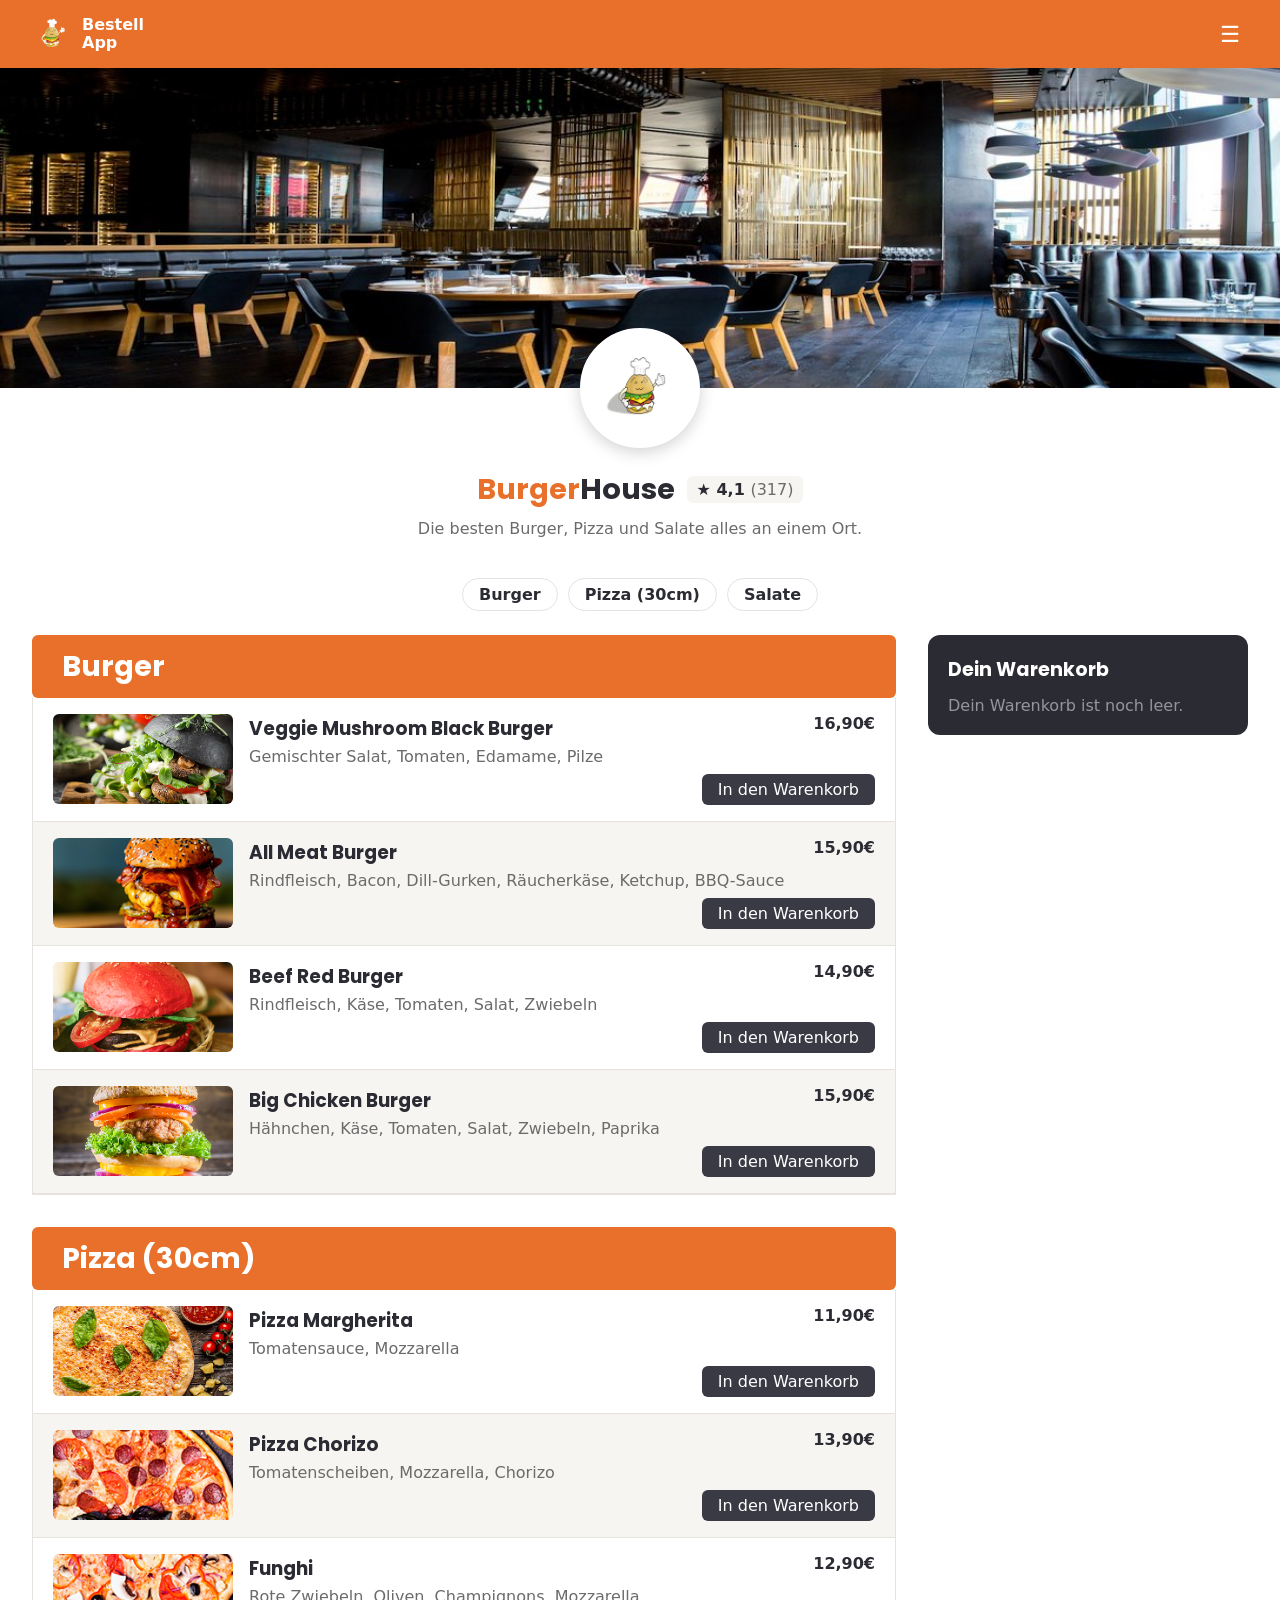
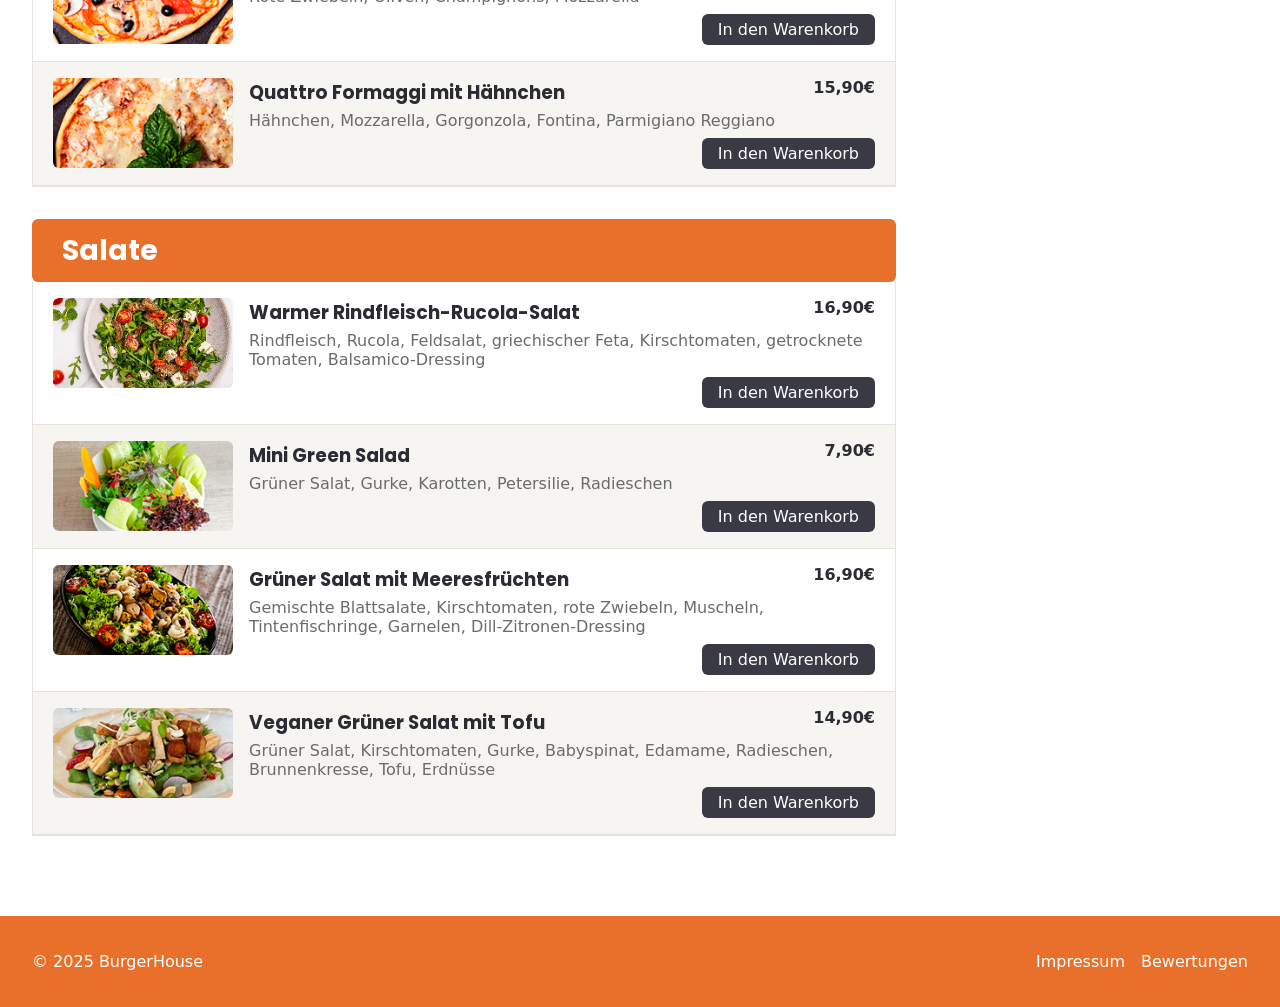
<file: index.html>
<!DOCTYPE html>
<html lang="de">
<head>
  <meta charset="UTF-8" />
  <meta name="viewport" content="width=device-width, initial-scale=1.0" />
  <title>Burger House | Bestell App</title>
  <link rel="icon" type="image/png" href="img/logo.png" />
  <link rel="stylesheet" href="style/base.css" />
  <link rel="stylesheet" href="style/layout.css" />
  <link rel="stylesheet" href="style/index.css" />
  <link rel="stylesheet" href="style/mobile.css" />
</head>
<body onload="init()" class="hasMobileNav">

  <header class="siteHeader">
    <div class="headerInner">
      <div class="logo">
        <img src="img/logo_1.png" alt="Bestell App Logo" class="logoImage" />
        <span class="logoText">Bestell<br />App</span>
      </div>
      <button class="menuButton" type="button" aria-label="Menü öffnen">
        <span aria-hidden="true">☰</span>
      </button>
    </div>
  </header>

  <section class="hero">
    <img class="heroImage" id="heroImage" src="img/hero.jpg" alt="" />
    <img class="restaurantLogo" id="restaurantLogo" alt="Burger House Logo" />
  </section>

  <section class="restaurantInfo">
    <div class="restaurantNameRow"></div>
    <p class="restaurantDescription"></p>
  </section>

  <nav class="categoryNav" aria-label="Kategorien"></nav>

  <div class="contentWrapper">

    <main class="menu"></main>

    <aside class="cart" id="cart">
      <h2 class="cartTitle">Dein Warenkorb</h2>
      <ul class="cartItems" id="cartItems"></ul>
      <div class="cartSummary">
        <div class="cartSummaryRow">
          <span>Zwischensumme</span>
          <span id="cartSubtotal">0,00€</span>
        </div>
        <div class="cartSummaryRow">
          <span>Liefergebühr</span>
          <span id="cartDeliveryFee">4,99€</span>
        </div>
        <div class="cartSummaryRow cartTotal">
          <span>Gesamtsumme</span>
          <span id="cartTotal">0,00€</span>
        </div>
      </div>
      <button class="buyNowButton" type="button" id="cartBuyNow">Jetzt bestellen</button>
    </aside>

  </div>

  <!-- Mobiler Warenkorb Dialog -->
  <dialog class="cartDialog" id="cartDialog">
    <button class="closeDialogButton" id="closeCartDialog" type="button">✕</button>
    <h2 class="cartTitle">Dein Warenkorb</h2>
    <ul class="cartItems" id="dialogCartItems"></ul>
    <div class="cartSummary">
      <div class="cartSummaryRow">
        <span>Zwischensumme</span>
        <span id="dialogSubtotal">0,00€</span>
      </div>
      <div class="cartSummaryRow">
        <span>Liefergebühr</span>
        <span id="dialogDeliveryFee">4,99€</span>
      </div>
      <div class="cartSummaryRow cartTotal">
        <span>Gesamtsumme</span>
        <span id="dialogTotal">0,00€</span>
      </div>
    </div>
    <button class="buyNowButton" id="dialogBuyNow" type="button">Jetzt bestellen</button>
  </dialog>

  <!-- Bestellbestätigung Dialog -->
  <dialog class="confirmationDialog" id="orderConfirmedDialog">
    <button class="closeConfirmationButton" type="button"
      onclick="document.getElementById('orderConfirmedDialog').close()">✕</button>
    <img class="confirmationIcon" src="img/logo_2.png" alt="" aria-hidden="true" />
    <h2 class="confirmationTitle">Bestellung bestätigt!</h2>
    <p class="confirmationText">Dein Essen ist auf dem Weg!</p>
  </dialog>

  <!-- Mobile Bottom Navigation -->
  <nav class="mobileNav" aria-label="Mobile Navigation"></nav>

  <footer class="siteFooter">
    <div class="footerInner">
      <p>© 2025 BurgerHouse</p>
      <nav class="footerLinks">
        <a href="imprint.html">Impressum</a>
        <a href="reviews.html">Bewertungen</a>
      </nav>
    </div>
  </footer>

  <script src="scripts/db.js"></script>
  <script src="scripts/templates.js"></script>
  <script src="scripts/script.js"></script>

</body>
</html>
</file>
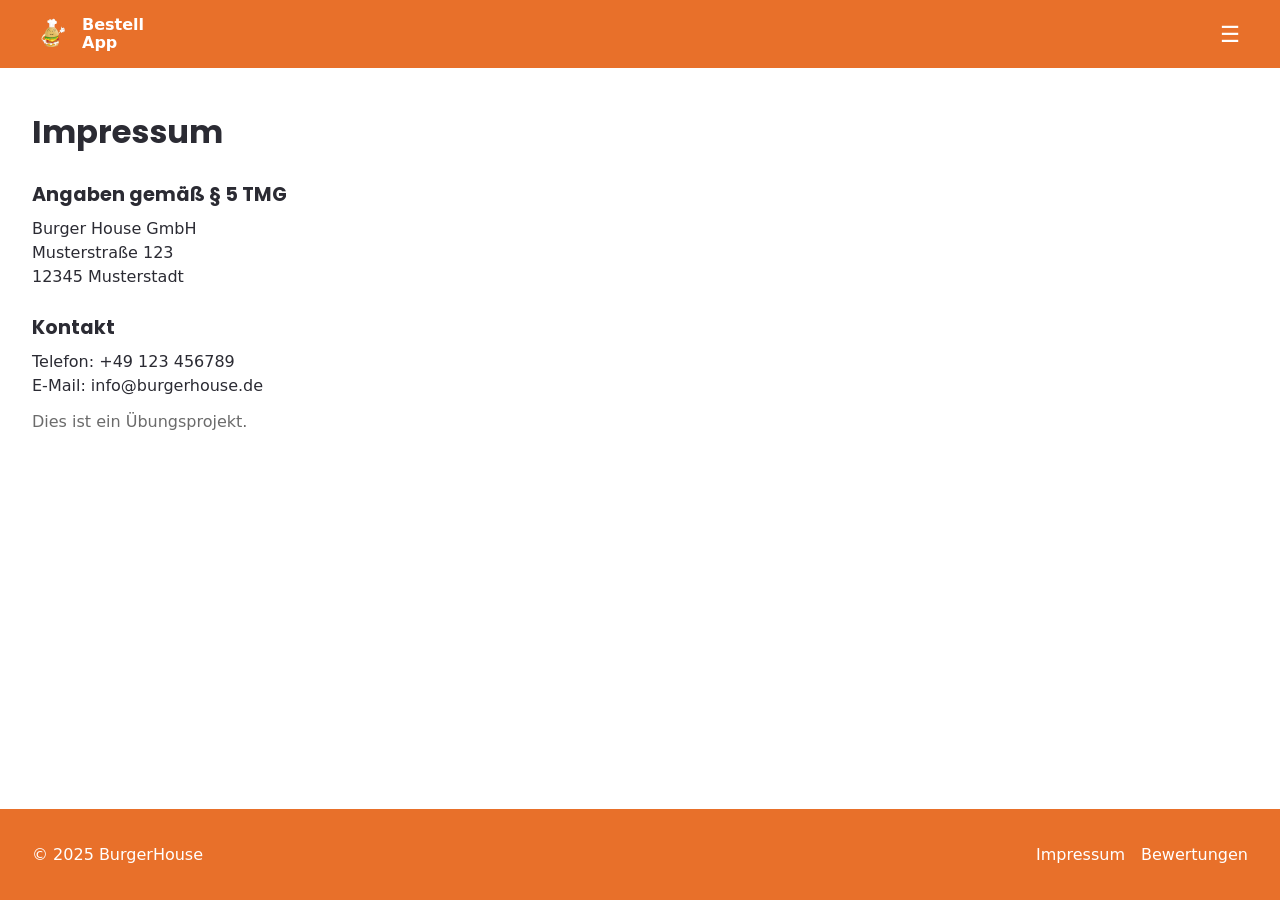
<file: imprint.html>
<!DOCTYPE html>
<html lang="de">
<head>
  <meta charset="UTF-8" />
  <meta name="viewport" content="width=device-width, initial-scale=1.0" />
  <title>Impressum | Burger House</title>
  <link rel="icon" type="image/png" href="img/logo.png" />
  <link rel="stylesheet" href="style/base.css" />
  <link rel="stylesheet" href="style/layout.css" />
  <link rel="stylesheet" href="style/imprint.css" />
  <link rel="stylesheet" href="style/mobile.css" />
</head>
<body>

  <header class="siteHeader">
    <div class="headerInner">
      <a href="index.html" class="logo">
        <img src="img/logo_1.png" alt="Bestell App Logo" class="logoImage" />
        <span class="logoText">Bestell<br />App</span>
      </a>
      <button class="menuButton" type="button" aria-label="Menü öffnen">
        <span aria-hidden="true">☰</span>
      </button>
    </div>
  </header>

  <main class="pageContent">
    <div class="pageContentInner">
      <h1>Impressum</h1>

      <h2>Angaben gemäß § 5 TMG</h2>
      <p>
        Burger House GmbH<br />
        Musterstraße 123<br />
        12345 Musterstadt
      </p>

      <h2>Kontakt</h2>
      <p>
        Telefon: +49 123 456789<br />
        E-Mail: info@burgerhouse.de
      </p>

      <p class="pageNote">
        Dies ist ein Übungsprojekt.
      </p>
    </div>
  </main>

  <footer class="siteFooter">
    <div class="footerInner">
      <p>© 2025 BurgerHouse</p>
      <nav class="footerLinks">
        <a href="imprint.html">Impressum</a>
        <a href="reviews.html">Bewertungen</a>
      </nav>
    </div>
  </footer>

</body>
</html>
</file>
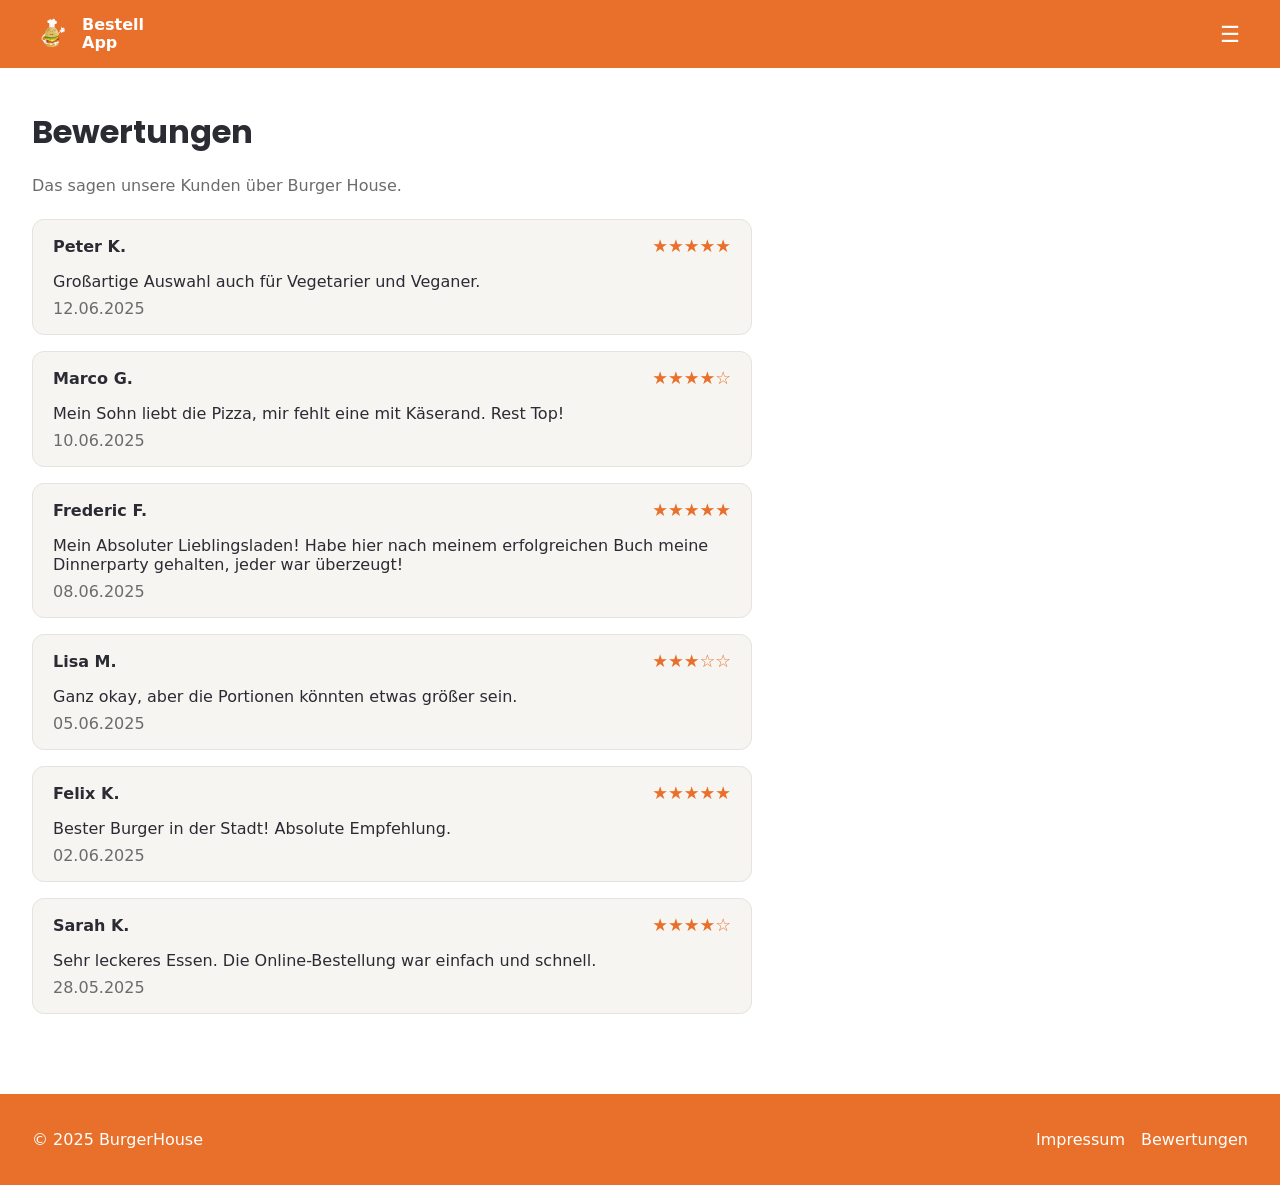
<file: reviews.html>
<!DOCTYPE html>
<html lang="de">
<head>
  <meta charset="UTF-8" />
  <meta name="viewport" content="width=device-width, initial-scale=1.0" />
  <title>Bewertungen | Burger House</title>
  <link rel="icon" type="image/png" href="img/logo.png" />
  <link rel="stylesheet" href="style/base.css" />
  <link rel="stylesheet" href="style/layout.css" />
  <link rel="stylesheet" href="style/reviews.css" />
  <link rel="stylesheet" href="style/mobile.css" />
</head>
<body onload="renderReviews()">

  <header class="siteHeader">
    <div class="headerInner">
      <a href="index.html" class="logo">
        <img src="img/logo_1.png" alt="Bestell App Logo" class="logoImage" />
        <span class="logoText">Bestell<br />App</span>
      </a>
      <button class="menuButton" type="button" aria-label="Menü öffnen">
        <span aria-hidden="true">☰</span>
      </button>
    </div>
  </header>

  <main class="pageContent">
    <div class="pageContentInner">
      <h1>Bewertungen</h1>
      <p class="pageIntro">Das sagen unsere Kunden über Burger House.</p>
      <ul class="reviewList" id="reviewList"></ul>
    </div>
  </main>

  <footer class="siteFooter">
    <div class="footerInner">
      <p>© 2025 BurgerHouse</p>
      <nav class="footerLinks">
        <a href="imprint.html">Impressum</a>
        <a href="reviews.html">Bewertungen</a>
      </nav>
    </div>
  </footer>

  <script src="scripts/db_reviews.js"></script>
  <script src="scripts/templates.js"></script>
  <script src="scripts/reviews.js"></script>

</body>
</html>
</file>
<file: style/base.css>
@import url("https://fonts.googleapis.com/css2?family=Poppins:wght@600;700&display=swap");

:root {
  --color-primary: #e8702a;
  --color-primary-dark: #c95a1b;
  --color-dark: #2b2b33;
  --color-dark-soft: #3a3a44;
  --color-text: #2b2b33;
  --color-text-light: #6b6b6b;
  --color-bg: #ffffff;
  --color-bg-alt: #f7f5f2;
  --color-border: #e6e2dd;
  --max-width: 1440px;
  --radius-sm: 6px;
  --radius-md: 12px;
  --side-padding: clamp(16px, 4vw, 32px);
}

* {
  box-sizing: border-box;
}

html, body {
  min-height: 100vh;
  min-height: 100dvh;
}

body {
  margin: 0;
  font-family: "Segoe UI", system-ui, sans-serif;
  color: var(--color-text);
  background-color: var(--color-bg);
  display: flex;
  flex-direction: column;
  overflow-x: hidden;
}

h1, h2, h3 {
  font-family: "Poppins", "Segoe UI", sans-serif;
  margin: 0;
}

ul {
  list-style: none;
  margin: 0;
  padding: 0;
}

a {
  color: inherit;
  text-decoration: none;
}

button {
  font-family: inherit;
  cursor: pointer;
  border: none;
}
</file>
<file: style/layout.css>
/* ===== Header ===== */
.siteHeader {
  background-color: var(--color-primary);
  color: white;
  padding: 14px var(--side-padding);
}

.headerInner {
  max-width: var(--max-width);
  margin: 0 auto;
  display: flex;
  align-items: center;
  justify-content: space-between;
}

.logo {
  display: flex;
  align-items: center;
  gap: 10px;
  font-weight: 700;
  color: white;
}

.logoImage {
  width: 40px;
  height: 40px;
}

.logoText {
  line-height: 1.1;
  font-size: 1rem;
}

.menuButton {
  background: none;
  color: white;
  font-size: 1.4rem;
  padding: 4px 8px;
}

/* ===== Content Wrapper ===== */
.contentWrapper {
  max-width: var(--max-width);
  margin: 0 auto;
  padding: 0 var(--side-padding) 48px;
  display: grid;
  grid-template-columns: minmax(0, 1fr) 320px;
  gap: 32px;
  align-items: start;
  flex: 1 0 auto;
  width: 100%;
}

/* ===== Footer ===== */
.siteFooter {
  background-color: var(--color-primary);
  color: white;
  padding: 20px var(--side-padding);
  flex-shrink: 0;
}

.footerInner {
  max-width: var(--max-width);
  margin: 0 auto;
  display: flex;
  justify-content: space-between;
  align-items: center;
  flex-wrap: wrap;
  gap: 12px;
}

.footerLinks {
  display: flex;
  gap: 16px;
}
</file>
<file: style/index.css>
/* ===== Hero ===== */
.hero {
  position: relative;
  width: 100%;
}

.heroImage {
  width: 100%;
  height: clamp(180px, 30vw, 320px);
  object-fit: cover;
  display: block;
}

.restaurantLogo {
  position: absolute;
  bottom: -60px;
  left: 50%;
  transform: translateX(-50%);
  width: 120px;
  height: 120px;
  border-radius: 50%;
  border: 4px solid white;
  box-shadow: 0 4px 16px rgba(0, 0, 0, 0.18);
  background-color: white;
  object-fit: cover;
}

/* ===== Restaurant Info ===== */
.restaurantInfo {
  max-width: var(--max-width);
  margin: 0 auto;
  text-align: center;
  padding: 80px var(--side-padding) 24px;
}

.restaurantNameRow {
  display: flex;
  align-items: center;
  justify-content: center;
  flex-wrap: wrap;
  gap: 12px;
}

.restaurantName {
  font-size: 1.8rem;
}

.nameDark {
  color: var(--color-text);
}

.nameAccent {
  color: var(--color-primary);
}

.rating {
  font-size: 1rem;
  font-weight: 600;
  background-color: var(--color-bg-alt);
  border-radius: var(--radius-sm);
  padding: 4px 10px;
  color: var(--color-text);
  white-space: nowrap;
}

.reviewCount {
  color: var(--color-text-light);
  font-weight: 400;
}

.restaurantDescription {
  margin-top: 8px;
  color: var(--color-text-light);
}

/* ===== Category Nav ===== */
.categoryNav {
  max-width: var(--max-width);
  margin: 0 auto;
  display: flex;
  justify-content: center;
  flex-wrap: wrap;
  gap: 10px;
  padding: 0 var(--side-padding) 24px;
}

.categoryNav a {
  border: 1px solid var(--color-border);
  border-radius: 999px;
  padding: 6px 16px;
  font-size: 1rem;
  font-weight: 600;
  transition: background-color 0.15s;
}

.categoryNav a:hover {
  background-color: var(--color-bg-alt);
}

/* ===== Category Dish ===== */
.category {
  margin-bottom: 32px;
}

.categoryHeader {
  background-color: var(--color-primary);
  color: white;
  display: flex;
  align-items: center;
  gap: 10px;
  font-size: 1.2rem;
  font-weight: 700;
  padding: 10px 20px;
  border-radius: var(--radius-sm);
}

.dishList {
  border: 1px solid var(--color-border);
  border-top: none;
}

.dishCard {
  display: flex;
  gap: 16px;
  padding: 16px 20px;
  border-bottom: 1px solid var(--color-border);
}

.dishCard:nth-child(even) {
  background-color: var(--color-bg-alt);
}

.dishImage {
  flex-shrink: 0;
  width: 180px;
  height: 90px;
  border-radius: var(--radius-sm);
  object-fit: cover;
  background-color: var(--color-bg-alt);
}

.dishInfo {
  flex-grow: 1;
  display: flex;
  flex-direction: column;
  gap: 4px;
  min-width: 0;
}

.dishHeader {
  display: flex;
  justify-content: space-between;
  gap: 12px;
  font-weight: 600;
}

.dishPrice {
  white-space: nowrap;
}

.dishName {
  overflow-wrap: break-word;
}

.dishDescription {
  margin: 0;
  font-size: 1rem;
  color: var(--color-text-light);
}

.addToBasketButton {
  align-self: flex-end;
  margin-top: 4px;
  background-color: var(--color-dark-soft);
  color: white;
  border-radius: var(--radius-sm);
  padding: 6px 16px;
  font-size: 1rem;
  transition: background-color 0.15s;
}

.addToBasketButton:hover {
  background-color: var(--color-dark);
}

.addToBasketButton.addedToBasket {
  background-color: var(--color-primary);
}

/* ===== Basket (Desktop) ===== */
.cart {
  background-color: var(--color-dark);
  color: white;
  border-radius: var(--radius-md);
  padding: 20px;
  position: sticky;
  top: 16px;
}

.cartTitle {
  font-size: 1.2rem;
  margin-bottom: 12px;
}

.cartItems {
  display: flex;
  flex-direction: column;
  gap: 8px;
  max-height: 280px;
  overflow-y: auto;
  padding-right: 6px;
}

/* Custom scrollbar for cart */
.cartItems::-webkit-scrollbar {
  width: 6px;
}

.cartItems::-webkit-scrollbar-track {
  background: transparent;
}

.cartItems::-webkit-scrollbar-thumb {
  background-color: var(--color-primary);
  border-radius: 3px;
}

.cartItems::-webkit-scrollbar-thumb:hover {
  background-color: var(--color-primary-dark);
}

.cartEmptyMessage {
  color: rgba(255, 255, 255, 0.5);
  font-size: 1rem;
}

/* ===== Cart Item ===== */
.cartItem {
  display: flex;
  flex-direction: column;
  gap: 8px;
  border-bottom: 1px solid rgba(255, 255, 255, 0.1);
  padding-bottom: 10px;
  font-size: 1rem;
}

.cartItemName {
  font-weight: 600;
  overflow-wrap: break-word;
}

.cartItemBottom {
  display: flex;
  justify-content: space-between;
  align-items: center;
  gap: 12px;
  flex-wrap: wrap;
}

.cartItemControls {
  display: flex;
  align-items: center;
  gap: 8px;
}

.quantityButton {
  background-color: rgba(255, 255, 255, 0.15);
  color: white;
  border-radius: var(--radius-sm);
  width: 28px;
  height: 28px;
  display: flex;
  align-items: center;
  justify-content: center;
  font-size: 1rem;
}

.quantityButton:hover {
  background-color: rgba(255, 255, 255, 0.25);
}

.cartItemQuantity {
  min-width: 20px;
  text-align: center;
}

.cartItemPrice {
  font-weight: 600;
  white-space: nowrap;
}

/* ===== Empty cart state ===== */
.cartIsEmpty .cartSummary,
.cartIsEmpty .buyNowButton {
  display: none;
}

/* ===== Cart Summary ===== */
.cartSummary {
  margin-top: 16px;
  border-top: 1px solid rgba(255, 255, 255, 0.15);
  padding-top: 12px;
  font-size: 1rem;
}

.cartSummaryRow {
  display: flex;
  justify-content: space-between;
  margin-bottom: 6px;
}

.cartTotal {
  font-weight: 700;
  font-size: 1rem;
}

.buyNowButton {
  width: 100%;
  background-color: var(--color-primary);
  color: white;
  font-weight: 700;
  border-radius: var(--radius-sm);
  padding: 12px;
  margin-top: 16px;
  font-size: 1rem;
  transition: background-color 0.15s;
}

.buyNowButton:hover {
  background-color: var(--color-primary-dark);
}

/* ===== Cart Dialog ===== */
.cartDialog {
  background-color: var(--color-dark);
  color: white;
  border: none;
  border-radius: var(--radius-md);
  padding: 24px 20px 20px;
  width: min(92vw, 380px);
  position: relative;
}

.cartDialog::backdrop {
  background-color: rgba(0, 0, 0, 0.6);
}

.cartDialog .cartItems {
  max-height: 340px;
}

.cartDialog .cartEmptyMessage {
  color: rgba(255, 255, 255, 0.5);
}

.cartDialog .cartItem {
  background-color: var(--color-bg-alt);
  color: var(--color-text);
  border-radius: var(--radius-md);
  border-bottom: none;
  padding: 12px 14px;
}

.cartDialog .cartItemName {
  color: var(--color-text);
}

.cartDialog .quantityButton {
  background-color: rgba(0, 0, 0, 0.08);
  color: var(--color-text);
}

.cartDialog .quantityButton:hover {
  background-color: rgba(0, 0, 0, 0.15);
}

.cartDialog .cartItemPrice {
  color: var(--color-text);
}

.closeDialogButton {
  position: absolute;
  top: 12px;
  right: 14px;
  background: none;
  color: rgba(255, 255, 255, 0.7);
  font-size: 1.1rem;
  padding: 4px 8px;
  border-radius: var(--radius-sm);
}

.closeDialogButton:hover {
  color: white;
  background-color: rgba(255, 255, 255, 0.1);
}

/* ===== Confirmation Dialog ===== */
.confirmationDialog {
  background-color: var(--color-dark);
  color: white;
  border: none;
  border-radius: var(--radius-md);
  padding: 28px 24px;
  width: min(90vw, 320px);
  text-align: center;
}

.confirmationDialog::backdrop {
  background-color: rgba(0, 0, 0, 0.5);
}

.closeConfirmationButton {
  position: absolute;
  top: 12px;
  right: 14px;
  background: none;
  color: rgba(255, 255, 255, 0.6);
  font-size: 1rem;
  padding: 4px 8px;
  border-radius: var(--radius-sm);
}

.closeConfirmationButton:hover {
  color: white;
}

.confirmationIcon {
  width: 64px;
  height: 64px;
  display: block;
  margin: 0 auto 12px auto;
}

.confirmationTitle {
  font-size: 1.4rem;
  margin-bottom: 8px;
}

.confirmationText {
  margin: 0;
  color: rgba(255, 255, 255, 0.7);
  font-size: 1rem;
}
</file>
<file: style/mobile.css>
/* ===== Mobile Bottom Nav ===== */
.mobileNav {
  display: none;
  position: fixed;
  bottom: 0;
  left: 0;
  right: 0;
  background-color: var(--color-dark);
  justify-content: space-around;
  align-items: center;
  padding: 8px 0 12px;
  z-index: 20;
}

.mobileNavButton {
  display: flex;
  flex-direction: column;
  align-items: center;
  gap: 4px;
  background: none;
  color: rgba(255, 255, 255, 0.5);
  font-size: 1rem;
  padding: 4px 12px;
  border-radius: var(--radius-sm);
  position: relative;
  text-decoration: none;
}

.mobileNavButton .navIconImg {
  width: 24px;
  height: 24px;
  opacity: 0.5;
  transition: opacity 0.15s;
}

.mobileNavButton.mobileNavButtonActive .navIconImg,
.mobileNavButton:hover .navIconImg {
  opacity: 1;
}

.mobileNavButton.mobileNavButtonActive {
  color: white;
}

.mobileNavButton:hover {
  color: white;
}

/* Cart badge on mobile nav */
.mobileNavButton .cartBadge {
  position: absolute;
  top: 0;
  right: 4px;
  background-color: var(--color-primary);
  color: white;
  font-size: 1rem;
  font-weight: 700;
  min-width: 24px;
  min-height: 24px;
  padding: 2px;
  border-radius: 50%;
  display: flex;
  align-items: center;
  justify-content: center;
}

/* ===== Responsive Breakpoints ===== */

@media (max-width: 1024px) {
  .contentWrapper {
    grid-template-columns: minmax(0, 1fr) 280px;
  }
}

@media (max-width: 900px) {
  body.hasMobileNav .siteFooter {
    margin-bottom: 60px;
  }

  .contentWrapper {
    grid-template-columns: 1fr;
  }

  .cart {
    display: none;
  }

  .mobileNav {
    display: flex;
  }

  .categoryNav {
    display: none;
  }

  .restaurantInfo {
    padding-top: 70px;
  }

  .restaurantLogo {
    width: 100px;
    height: 100px;
    bottom: -50px;
  }

  .restaurantNameRow {
    flex-direction: column-reverse;
  }

  .restaurantName {
    font-size: 2rem;
  }

  .restaurantDescription {
    font-size: 1rem;
  }
}

@media (max-width: 480px) {
  .dishCard {
    flex-direction: column;
  }

  .dishImage {
    width: 100%;
    height: 160px;
  }

  .addToBasketButton {
    align-self: stretch;
    text-align: center;
  }

  .siteFooter {
    flex-direction: column;
    text-align: center;
  }
}

@media (max-width: 360px) {
  .mobileNavButton {
    padding: 4px 6px;
  }

  .cartDialog {
    width: 96vw;
    padding: 20px 14px 16px;
  }

  .restaurantName {
    font-size: 1.6rem;
  }
}
</file>
<file: style/imprint.css>
.pageContent {
  max-width: var(--max-width);
  margin: 0 auto;
  padding: 40px var(--side-padding) 80px;
  flex: 1 0 auto;
  width: 100%;
}

.pageContentInner {
  max-width: 720px;
}

.pageContent h1 {
  font-size: 2rem;
  margin-bottom: 20px;
}

.pageContent h2 {
  font-size: 1.2rem;
  margin-top: 24px;
  margin-bottom: 8px;
}

.pageContent p {
  line-height: 1.5;
  margin: 0 0 12px 0;
}

.pageNote {
  margin-top: 32px;
  color: var(--color-text-light);
  font-size: 1rem;
}
</file>
<file: style/reviews.css>
.pageContent {
  max-width: var(--max-width);
  margin: 0 auto;
  padding: 40px var(--side-padding) 80px;
  flex: 1 0 auto;
  width: 100%;
}

.pageContentInner {
  max-width: 720px;
}

.pageContent h1 {
  font-size: 2rem;
  margin-bottom: 20px;
}

.pageIntro {
  color: var(--color-text-light);
  margin-bottom: 24px;
}

.reviewList {
  display: flex;
  flex-direction: column;
  gap: 16px;
}

.reviewCard {
  background-color: var(--color-bg-alt);
  border: 1px solid var(--color-border);
  border-radius: var(--radius-md);
  padding: 16px 20px;
}

.reviewHeader {
  display: flex;
  justify-content: space-between;
  align-items: center;
  flex-wrap: wrap;
  gap: 8px;
  margin-bottom: 8px;
}

.reviewRating {
  color: var(--color-primary);
  font-size: 1.1rem;
}

.reviewText {
  color: var(--color-text);
  margin-bottom: 8px;
}

.reviewDate {
  color: var(--color-text-light);
  font-size: 1rem;
}
</file>
